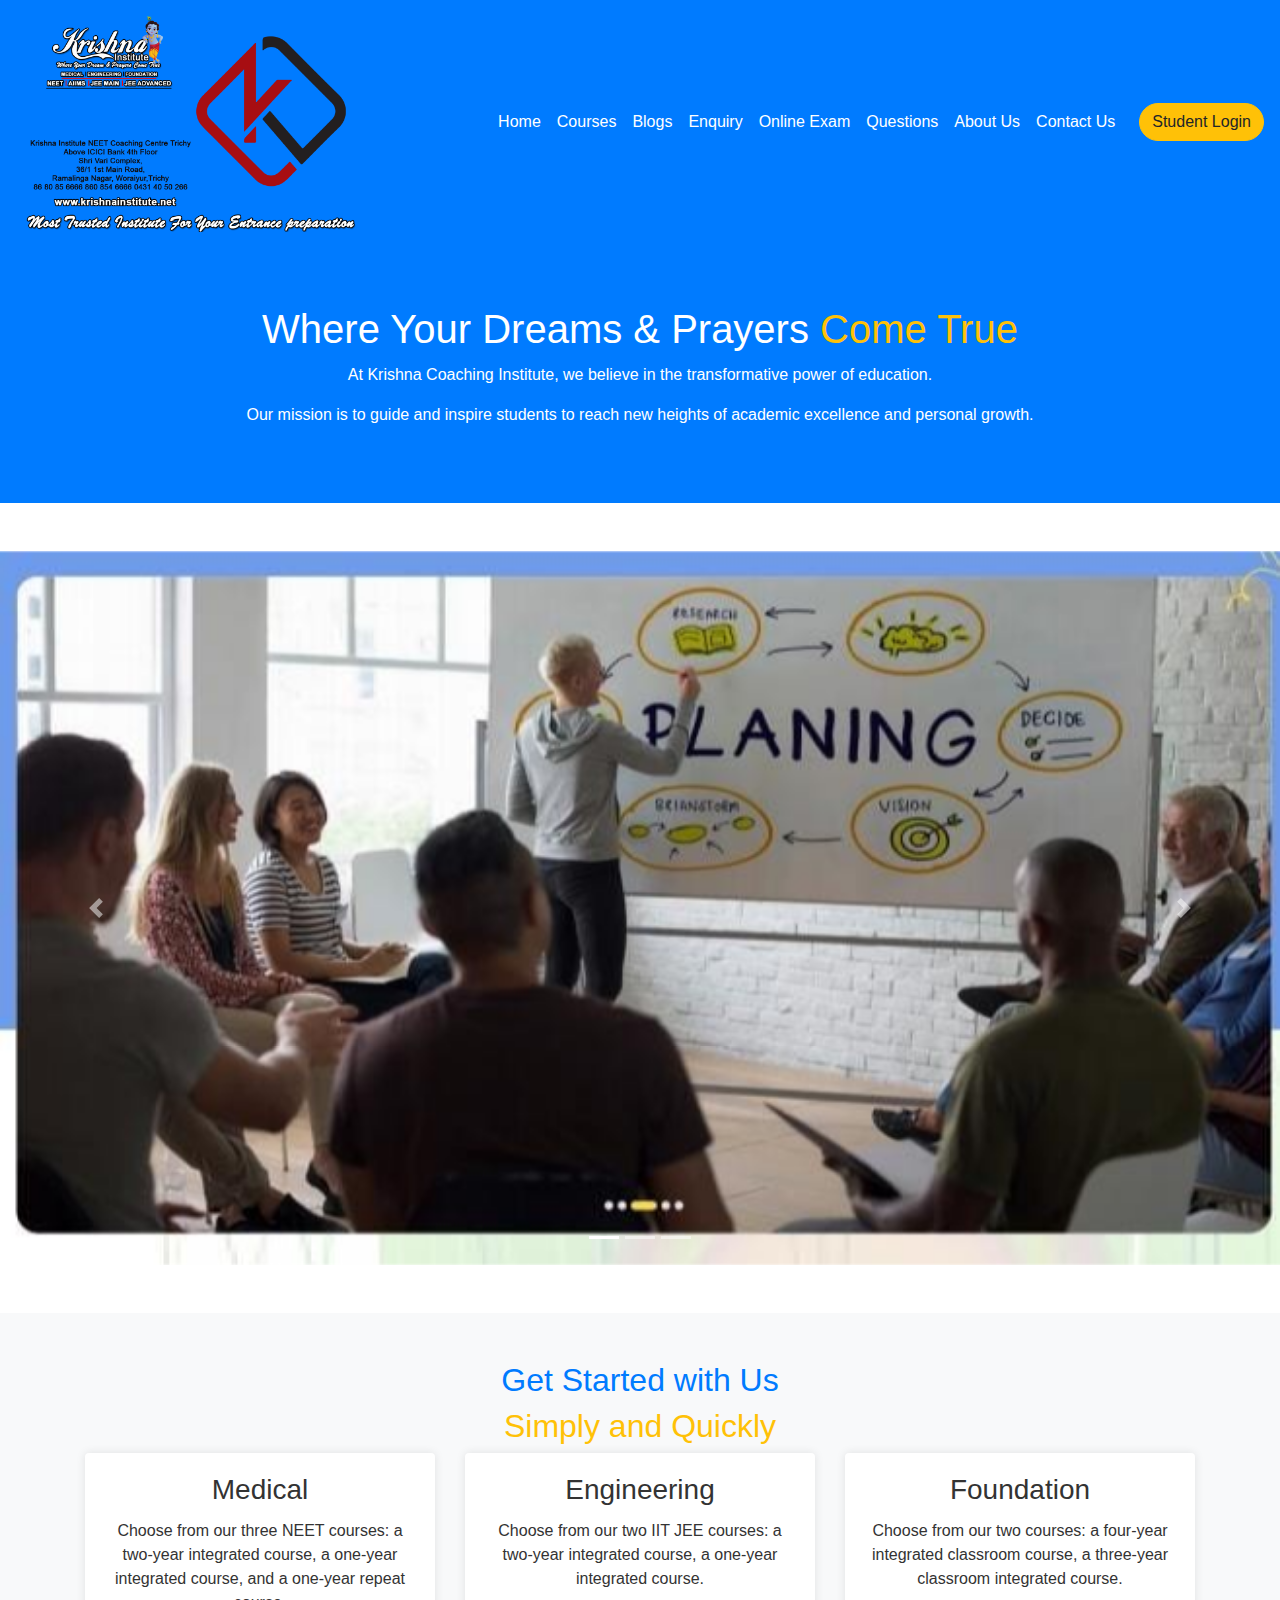
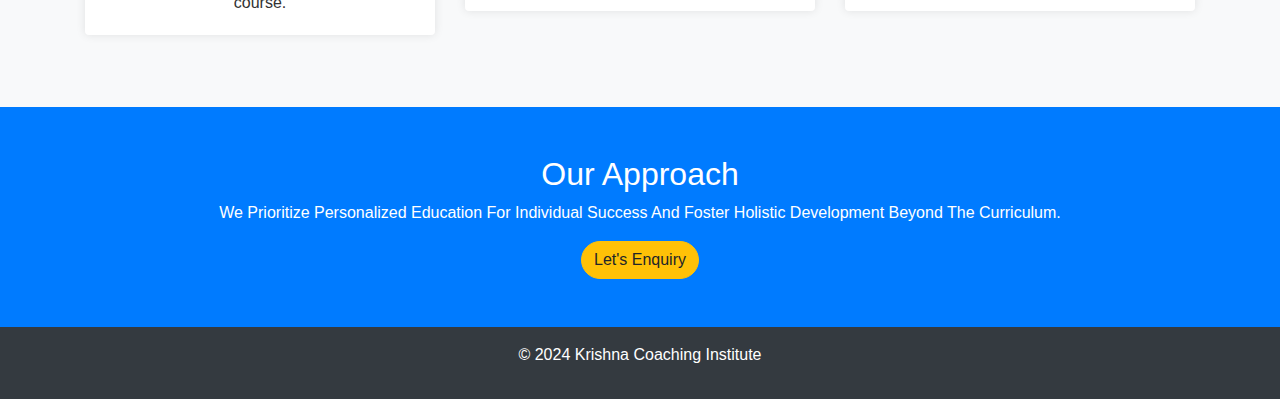
<file: index.html>
<!DOCTYPE html>
<html lang="en">
<head>
    <meta charset="UTF-8">
    <meta name="viewport" content="width=device-width, initial-scale=1.0">
    <title>Krishna Coaching Institute</title>
    <link href="https://stackpath.bootstrapcdn.com/bootstrap/4.5.2/css/bootstrap.min.css" rel="stylesheet">
    <link rel="stylesheet" href="styles.css">
    <style>
        .navbar-brand img {
            max-width: 350px; /* Adjust size as needed */
            height: auto;
        }
        .nav-link {
            color: white !important;
        }
        .btn-warning {
            border-radius: 20px; /* Rounded corners for the button */
        }
        .hero-section {
            background-color: #007bff; /* Optional: add background color for better visibility */
            padding: 60px 0; /* Adjust padding as needed */
        }
    </style>
</head>
<body>
    <header>
        <!-- Removed duplicate Bootstrap CSS link -->
    </header>

    <nav class="navbar navbar-expand-lg navbar-light bg-primary">
        <a class="navbar-brand" href="#">  
            <img src="logo.png" alt="Logo">
        </a>
        <button class="navbar-toggler" type="button" data-toggle="collapse" data-target="#navbarNav" aria-controls="navbarNav" aria-expanded="false" aria-label="Toggle navigation">
            <span class="navbar-toggler-icon"></span>
        </button>
        <div class="collapse navbar-collapse" id="navbarNav">
            <ul class="navbar-nav ml-auto">
                <li class="nav-item"><a class="nav-link" href="#">Home</a></li>
                <li class="nav-item"><a class="nav-link" href="#">Courses</a></li>
                <li class="nav-item"><a class="nav-link" href="#">Blogs</a></li>
                <li class="nav-item"><a class="nav-link" href="#">Enquiry</a></li>
                <li class="nav-item"><a class="nav-link" href="#">Online Exam</a></li>
                <li class="nav-item"><a class="nav-link" href="#">Questions</a></li>
                <li class="nav-item"><a class="nav-link" href="#">About Us</a></li>
                <li class="nav-item"><a class="nav-link" href="#">Contact Us</a></li>
            </ul>
            <a href="#" class="btn btn-warning ml-lg-3 mt-2 mt-lg-0">Student Login</a>
        </div>
    </nav>

    <div class="hero-section text-center text-white">
        <div class="container">
            <h1>Where Your Dreams & Prayers <span class="text-warning">Come True</span></h1>
            <p>At Krishna Coaching Institute, we believe in the transformative power of education.</p>
            <p>Our mission is to guide and inspire students to reach new heights of academic excellence and personal growth.</p>
        </div>
    </div>

    <main>
        <section class="carousel-section my-5">
            <div id="carouselExampleIndicators" class="carousel slide">
                <ol class="carousel-indicators">
                    <li data-target="#carouselExampleIndicators" data-slide-to="0" class="active"></li>
                    <li data-target="#carouselExampleIndicators" data-slide-to="1"></li>
                    <li data-target="#carouselExampleIndicators" data-slide-to="2"></li>
                </ol>
                <div class="carousel-inner">
                    <div class="carousel-item active">
                        <img src="2.jfif" class="d-block w-100" alt="Image 1">
                    </div>
                    <div class="carousel-item">
                        <img src="2.jfif" class="d-block w-100" alt="Image 2">
                    </div>
                    <div class="carousel-item">
                        <img src="2.jfif" class="d-block w-100" alt="Image 3">
                    </div>
                </div>
                <a class="carousel-control-prev" href="#carouselExampleIndicators" role="button" data-slide="prev">
                    <span class="carousel-control-prev-icon" aria-hidden="true"></span>
                    <span class="sr-only">Previous</span>
                </a>
                <a class="carousel-control-next" href="#carouselExampleIndicators" role="button" data-slide="next">
                    <span class="carousel-control-next-icon" aria-hidden="true"></span>
                    <span class="sr-only">Next</span>
                </a>
            </div>
        </section>

        <section class="courses text-center py-5 bg-light">
            <div class="container">
                <h2 class="text-primary">Get Started with Us</h2>
                <h2 class="text-warning">Simply and Quickly</h2>
                <div class="row">
                    <div class="col-md-4">
                        <div class="card mb-4">
                            <div class="card-body">
                                <h3 class="card-title">Medical</h3>
                                <p class="card-text">Choose from our three NEET courses: a two-year integrated course, a one-year integrated course, and a one-year repeat course.</p>
                            </div>
                        </div>
                    </div>
                    <div class="col-md-4">
                        <div class="card mb-4">
                            <div class="card-body">
                                <h3 class="card-title">Engineering</h3>
                                <p class="card-text">Choose from our two IIT JEE courses: a two-year integrated course, a one-year integrated course.</p>
                            </div>
                        </div>
                    </div>
                    <div class="col-md-4">
                        <div class="card mb-4">
                            <div class="card-body">
                                <h3 class="card-title">Foundation</h3>
                                <p class="card-text">Choose from our two courses: a four-year integrated classroom course, a three-year classroom integrated course.</p>
                            </div>
                        </div>
                    </div>
                </div>
            </div>
        </section>

        <section class="approach text-center py-5 text-white">
            <div class="container">
                <h2>Our Approach</h2>
                <p>We Prioritize Personalized Education For Individual Success And Foster Holistic Development Beyond The Curriculum.</p>
                <a href="#" class="btn btn-warning">Let's Enquiry</a>
            </div>
        </section>
    </main>

    <footer class="bg-dark text-white text-center py-3">
        <p>&copy; 2024 Krishna Coaching Institute</p>
    </footer>

    <!-- Ensure only one set of these scripts is included -->
    <script src="https://code.jquery.com/jquery-3.5.1.slim.min.js"></script>
    <script src="https://cdn.jsdelivr.net/npm/@popperjs/core@2.9.2/dist/umd/popper.min.js"></script>
    <script src="https://stackpath.bootstrapcdn.com/bootstrap/4.5.2/js/bootstrap.min.js"></script>
</body>
</html>
</file>
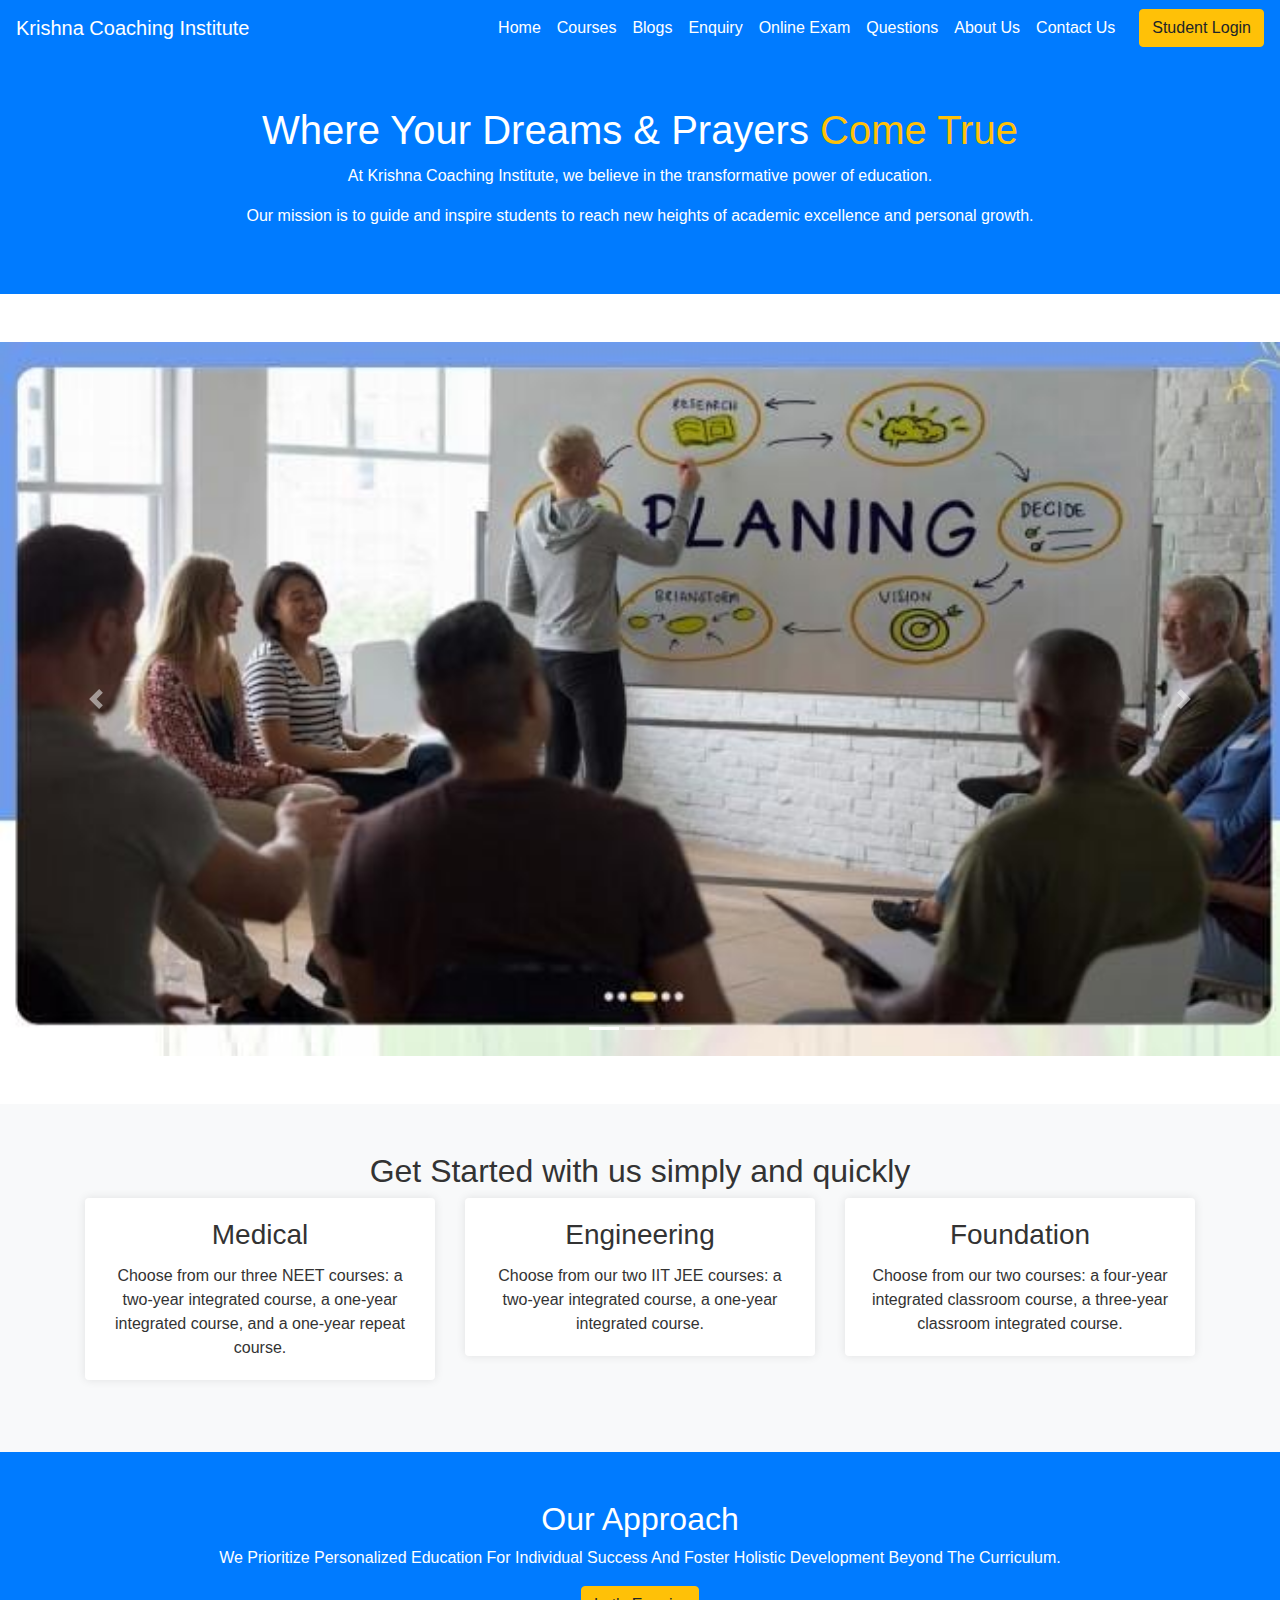
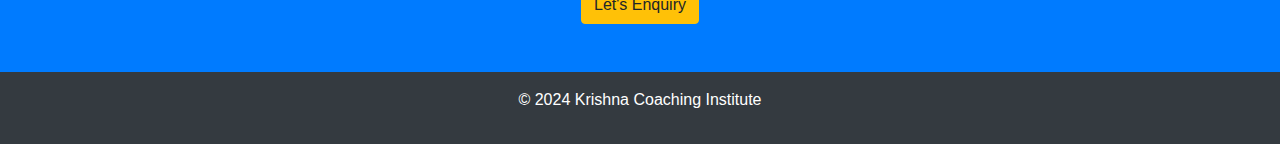
<file: index1.html>
<!DOCTYPE html>
<html lang="en">
<head>
    <meta charset="UTF-8">
    <meta name="viewport" content="width=device-width, initial-scale=1.0">
    <title>Krishna Coaching Institute</title>
    <link href="https://stackpath.bootstrapcdn.com/bootstrap/4.5.2/css/bootstrap.min.css" rel="stylesheet">
    <link rel="stylesheet" href="styles.css">
</head>
<body>
    <header>
     <nav class="navbar navbar-expand-lg navbar-light bg-primary">
        <a class="navbar-brand" href="#" style="color: white;">Krishna Coaching Institute</a>
        <button class="navbar-toggler" type="button" data-toggle="collapse" data-target="#navbarNav" aria-controls="navbarNav" aria-expanded="false" aria-label="Toggle navigation">
            <span class="navbar-toggler-icon"></span>
        </button>
        <div class="collapse navbar-collapse" id="navbarNav">
            <ul class="navbar-nav ml-auto">
                <li class="nav-item"><a class="nav-link" href="#" style="color: white;">Home</a></li>
                <li class="nav-item"><a class="nav-link" href="#" style="color: white;">Courses</a></li>
                <li class="nav-item"><a class="nav-link" href="#" style="color: white;">Blogs</a></li>
                <li class="nav-item"><a class="nav-link" href="#" style="color: white;">Enquiry</a></li>
                <li class="nav-item"><a class="nav-link" href="#" style="color: white;">Online Exam</a></li>
                <li class="nav-item"><a class="nav-link" href="#" style="color: white;">Questions</a></li>
                <li class="nav-item"><a class="nav-link" href="#" style="color: white;">About Us</a></li>
                <li class="nav-item"><a class="nav-link" href="#" style="color: white;">Contact Us</a></li>
            </ul>
            <a href="#" class="btn btn-warning ml-3">Student Login</a>
        </div>
    </nav>

        <div class="hero-section text-center text-white">
            <div class="container">
                <h1>Where Your Dreams & Prayers <span class="text-warning">Come True</span></h1>
                <p>At Krishna Coaching Institute, we believe in the transformative power of education.</p>
                <p>Our mission is to guide and inspire students to reach new heights of academic excellence and personal growth.</p>
            </div>
        </div>
    </header>
    <main>
        <section class="carousel-section my-5">
            <div id="carouselExampleIndicators" class="carousel slide">
                <ol class="carousel-indicators">
                    <li data-target="#carouselExampleIndicators" data-slide-to="0" class="active"></li>
                    <li data-target="#carouselExampleIndicators" data-slide-to="1"></li>
                    <li data-target="#carouselExampleIndicators" data-slide-to="2"></li>
                </ol>
                <div class="carousel-inner">
                    <div class="carousel-item active">
                        <img src="2.jfif" class="d-block w-100" alt="Image 1">
                       
                    </div>
                    <div class="carousel-item">
                        <img src="2.jfif" class="d-block w-100" alt="Image 2">
                       
                    </div>
                    <div class="carousel-item">
                        <img src="2.jfif" class="d-block w-100" alt="Image 3">
                       
                    </div>
                </div>
                <a class="carousel-control-prev" href="#carouselExampleIndicators" role="button" data-slide="prev">
                    <span class="carousel-control-prev-icon" aria-hidden="true"></span>
                    <span class="sr-only">Previous</span>
                </a>
                <a class="carousel-control-next" href="#carouselExampleIndicators" role="button" data-slide="next">
                    <span class="carousel-control-next-icon" aria-hidden="true"></span>
                    <span class="sr-only">Next</span>
                </a>
            </div>
        </section>
        
        <section class="courses text-center py-5 bg-light">
            <div class="container">
                <h2>Get Started with us simply and quickly</h2>
                <div class="row">
                    <div class="col-md-4">
                        <div class="card mb-4">
                            <div class="card-body">
                                <h3 class="card-title">Medical</h3>
                                <p class="card-text">Choose from our three NEET courses: a two-year integrated course, a one-year integrated course, and a one-year repeat course.</p>
                            </div>
                        </div>
                    </div>
                    <div class="col-md-4">
                        <div class="card mb-4">
                            <div class="card-body">
                                <h3 class="card-title">Engineering</h3>
                                <p class="card-text">Choose from our two IIT JEE courses: a two-year integrated course, a one-year integrated course.</p>
                            </div>
                        </div>
                    </div>
                    <div class="col-md-4">
                        <div class="card mb-4">
                            <div class="card-body">
                                <h3 class="card-title">Foundation</h3>
                                <p class="card-text">Choose from our two courses: a four-year integrated classroom course, a three-year classroom integrated course.</p>
                            </div>
                        </div>
                    </div>
                </div>
            </div>
        </section>
        <section class="approach text-center py-5 text-white">
            <div class="container">
                <h2>Our Approach</h2>
                <p>We Prioritize Personalized Education For Individual Success And Foster Holistic Development Beyond The Curriculum.</p>
                <a href="#" class="btn btn-warning">Let's Enquiry</a>
            </div>
        </section>
    </main>
    <footer class="bg-dark text-white text-center py-3">
        <p>&copy; 2024 Krishna Coaching Institute</p>
    </footer>
    <script src="https://code.jquery.com/jquery-3.5.1.slim.min.js"></script>
    <script src="https://cdn.jsdelivr.net/npm/@popperjs/core@2.9.2/dist/umd/popper.min.js"></script>
    <script src="https://stackpath.bootstrapcdn.com/bootstrap/4.5.2/js/bootstrap.min.js"></script>
</body>
</html>
</file>
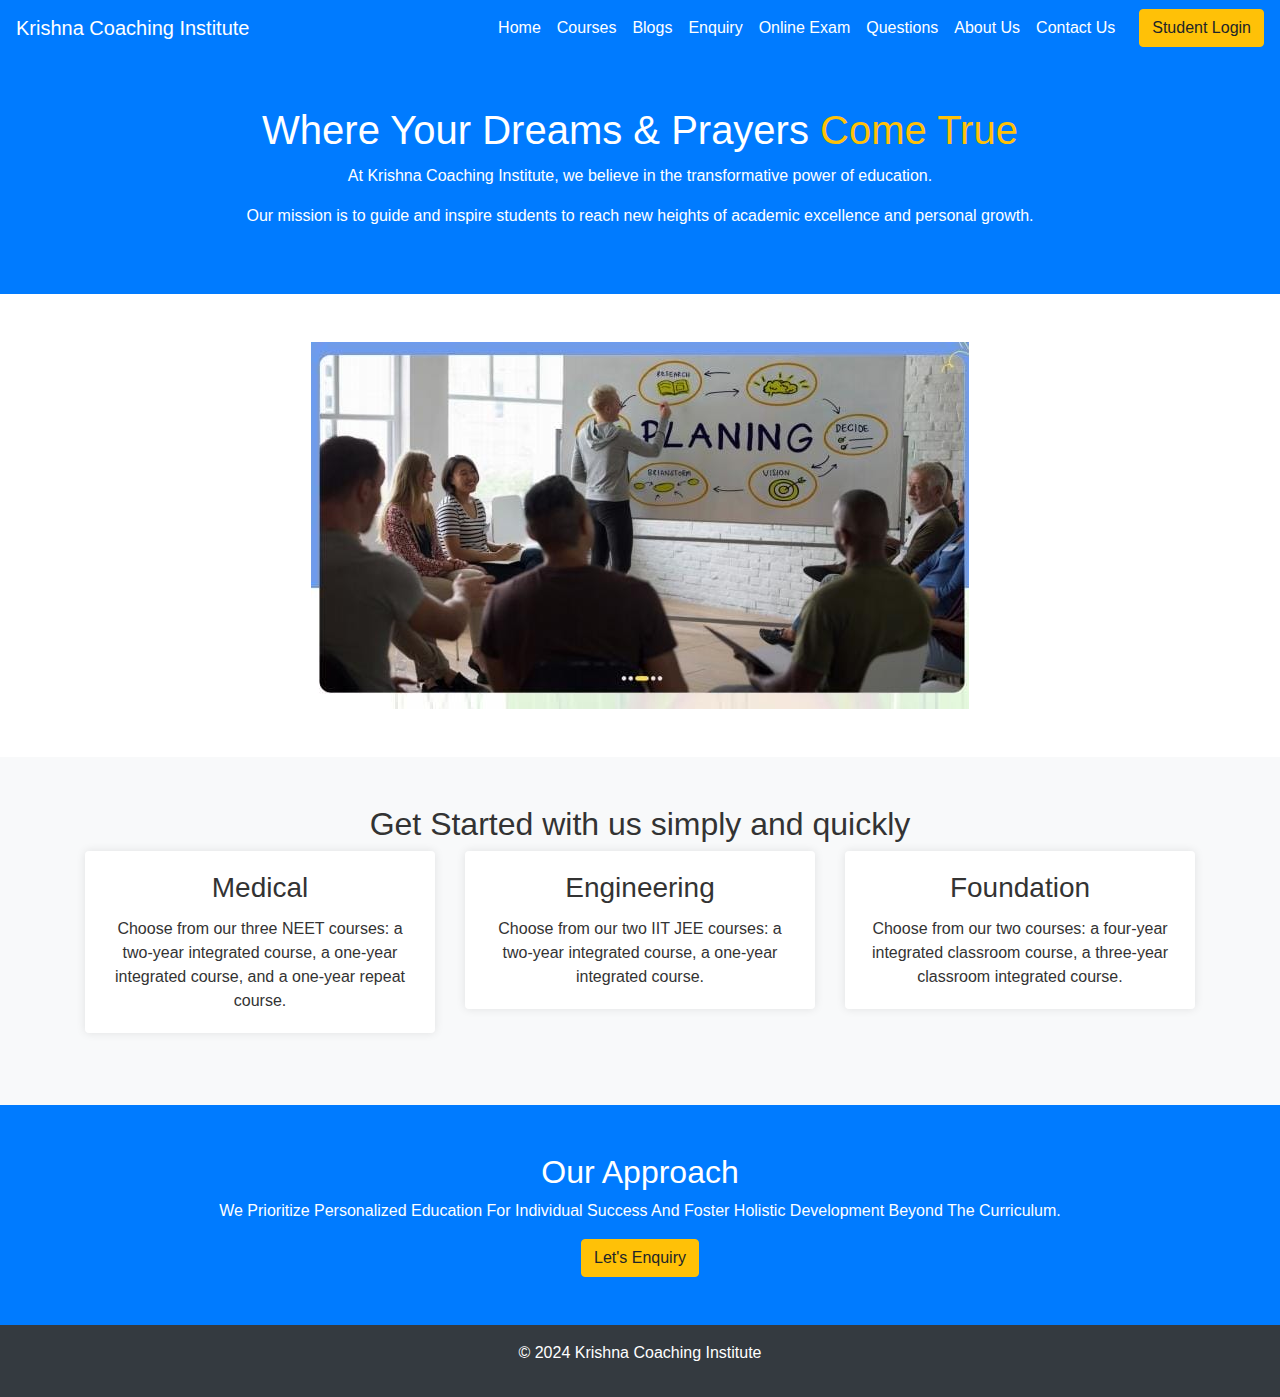
<file: index2.html>
<!DOCTYPE html>
<html lang="en">
<head>
    <meta charset="UTF-8">
    <meta name="viewport" content="width=device-width, initial-scale=1.0">
    <title>Krishna Coaching Institute</title>
    <link href="https://stackpath.bootstrapcdn.com/bootstrap/4.5.2/css/bootstrap.min.css" rel="stylesheet">
    <link rel="stylesheet" href="styles.css">
</head>
<body>
    <header>
     <nav class="navbar navbar-expand-lg navbar-light bg-primary">
    <a class="navbar-brand" href="#" style="color: white;">Krishna Coaching Institute</a>
    <button class="navbar-toggler" type="button" data-toggle="collapse" data-target="#navbarNav" aria-controls="navbarNav" aria-expanded="false" aria-label="Toggle navigation">
        <span class="navbar-toggler-icon"></span>
    </button>
    <div class="collapse navbar-collapse" id="navbarNav">
        <ul class="navbar-nav ml-auto">
            <li class="nav-item"><a class="nav-link" href="#" style="color: white;">Home</a></li>
            <li class="nav-item"><a class="nav-link" href="#" style="color: white;">Courses</a></li>
            <li class="nav-item"><a class="nav-link" href="#" style="color: white;">Blogs</a></li>
            <li class="nav-item"><a class="nav-link" href="#" style="color: white;">Enquiry</a></li>
            <li class="nav-item"><a class="nav-link" href="#" style="color: white;">Online Exam</a></li>
            <li class="nav-item"><a class="nav-link" href="#" style="color: white;">Questions</a></li>
            <li class="nav-item"><a class="nav-link" href="#" style="color: white;">About Us</a></li>
            <li class="nav-item"><a class="nav-link" href="#" style="color: white;">Contact Us</a></li>
        </ul>
        <a href="#" class="btn btn-warning ml-3">Student Login</a>
    </div>
</nav>

        <div class="hero-section text-center text-white">
            <div class="container">
                <h1>Where Your Dreams & Prayers <span class="text-warning">Come True</span></h1>
                <p>At Krishna Coaching Institute, we believe in the transformative power of education.</p>
                <p>Our mission is to guide and inspire students to reach new heights of academic excellence and personal growth.</p>
            </div>
        </div>
    </header>
    <main>
        <section class="intro text-center my-5">
            <div class="container">
                <img src="2.jfif" alt="Planning Session" class="img-fluid">
            </div>
        </section>
        <section class="courses text-center py-5 bg-light">
            <div class="container">
                <h2>Get Started with us simply and quickly</h2>
                <div class="row">
                    <div class="col-md-4">
                        <div class="card mb-4">
                            <div class="card-body">
                                <h3 class="card-title">Medical</h3>
                                <p class="card-text">Choose from our three NEET courses: a two-year integrated course, a one-year integrated course, and a one-year repeat course.</p>
                            </div>
                        </div>
                    </div>
                    <div class="col-md-4">
                        <div class="card mb-4">
                            <div class="card-body">
                                <h3 class="card-title">Engineering</h3>
                                <p class="card-text">Choose from our two IIT JEE courses: a two-year integrated course, a one-year integrated course.</p>
                            </div>
                        </div>
                    </div>
                    <div class="col-md-4">
                        <div class="card mb-4">
                            <div class="card-body">
                                <h3 class="card-title">Foundation</h3>
                                <p class="card-text">Choose from our two courses: a four-year integrated classroom course, a three-year classroom integrated course.</p>
                            </div>
                        </div>
                    </div>
                </div>
            </div>
        </section>
        <section class="approach text-center py-5 text-white">
            <div class="container">
                <h2>Our Approach</h2>
                <p>We Prioritize Personalized Education For Individual Success And Foster Holistic Development Beyond The Curriculum.</p>
                <a href="#" class="btn btn-warning">Let's Enquiry</a>
            </div>
        </section>
    </main>
    <footer class="bg-dark text-white text-center py-3">
        <p>&copy; 2024 Krishna Coaching Institute</p>
    </footer>
    <script src="https://code.jquery.com/jquery-3.5.1.slim.min.js"></script>
    <script src="https://cdn.jsdelivr.net/npm/@popperjs/core@2.9.2/dist/umd/popper.min.js"></script>
    <script src="https://stackpath.bootstrapcdn.com/bootstrap/4.5.2/js/bootstrap.min.js"></script>
</body>
</html>
</file>
<file: styles.css>
body {
    font-family: Arial, sans-serif;
    color: #333;
}

.hero-section {
    background-color: #007bff;
    padding: 50px 20px;
}

.hero-section h1 {
    font-size: 2.5rem;
    margin-bottom: 10px;
}

.hero-section h1 span {
    color: #ffc107;
}

.intro img {
    max-width: 100%;
    height: auto;
}

.courses .card {
    border: none;
    box-shadow: 0 0 10px rgba(0,0,0,0.1);
    transition: transform 0.3s ease-in-out;
}

.courses .card:hover {
    transform: translateY(-10px);
}

.approach {
    background-color: #007bff;
}

footer {
    background: #333;
}
</file>
